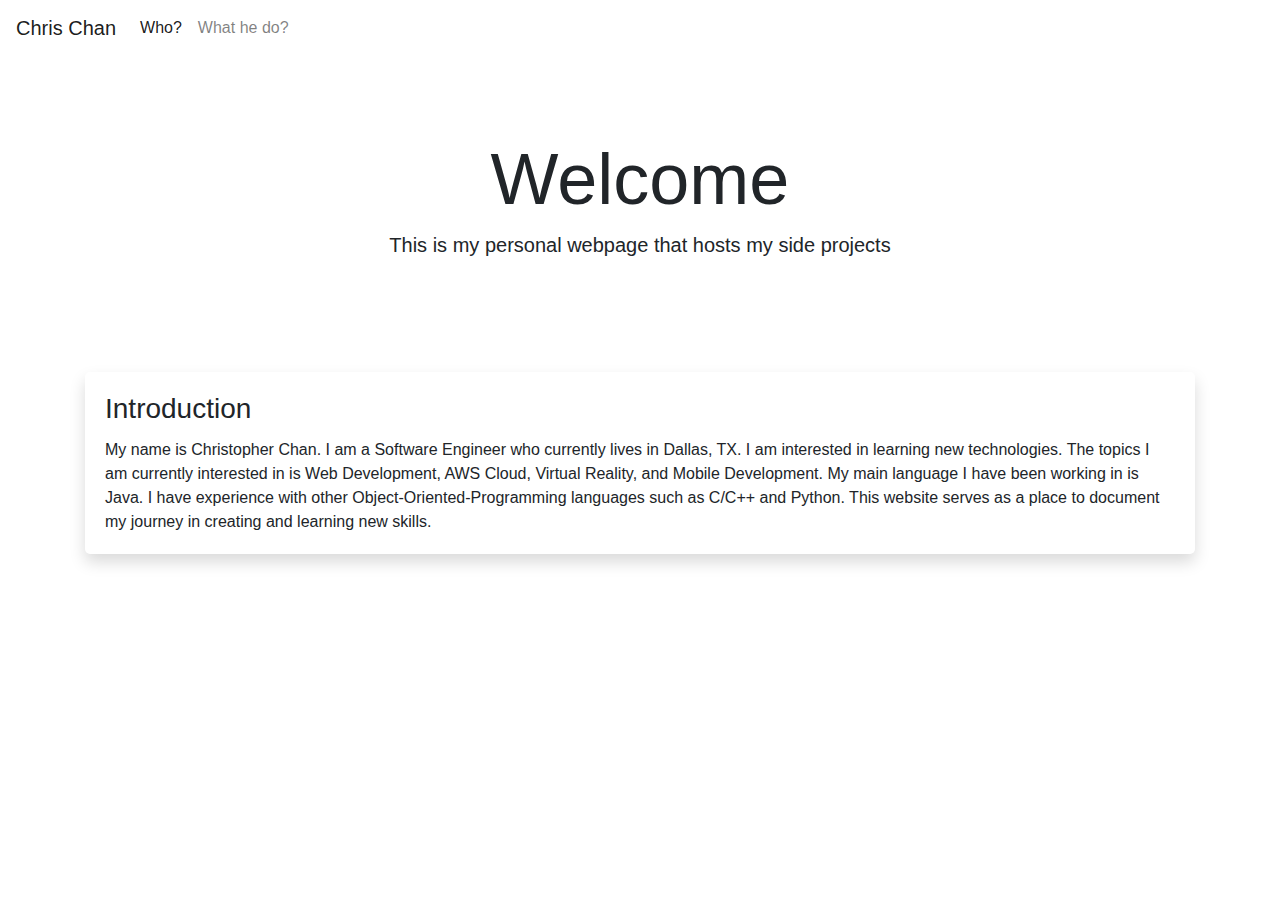
<file: index.html>
<!doctype html>
<meta name="viewport" content="width=device-width, initial-scale=1.0, shrink-to-fit=no">
<html>
    <head>
        <!--This is needed for bootstrap styling-->
        <link rel="stylesheet" href="https://stackpath.bootstrapcdn.com/bootstrap/4.3.1/css/bootstrap.min.css" integrity="sha384-ggOyR0iXCbMQv3Xipma34MD+dH/1fQ784/j6cY/iJTQUOhcWr7x9JvoRxT2MZw1T" crossorigin="anonymous">
        <link rel="stylesheet" type="text/css" href="resources/css/animate.css">
        <link rel="stylesheet" type="text/css" href="resources/css/style.css">
    </head>
    <body>
        <div>
            <nav class="navbar navbar-expand-md navbar-light sticky-top animated fadeIn">
                <!--This is the logo for the website in the top left-->
                <a class="navbar-brand animated fadeIn" href="">Chris Chan</a>

                <!--Collapsible Button that will collapse the navbar-->
                <button class="navbar-toggler hidden-lg-up animated fadeIn" type="button" data-toggle="collapse" data-target="#collapsibleNavId" aria-controls="collapsibleNavId"
                    aria-expanded="false" aria-label="Toggle navigation"><span class="navbar-toggler-icon"></span>
                </button>
                <div class="collapse navbar-collapse animated fadeIn" id="collapsibleNavId">
                    <ul class="navbar-nav mr-auto mt-2 mt-md-0 nav justify-content-end">
                        <li class="nav-item active">
                            <a class="nav-link" href="#" data-toggle="collapse" data-target=".navbar-collapse.show">Who? <span class="sr-only">(current)</span></a>
                        </li>
                        <li class="nav-item">
                            <a class="nav-link" href="projects.html">What he do?</a>
                        </li>
                    </ul>
                </div>
            </nav>
        </div>
        
        <div class="jumbotron text-center animated fadeIn">
            <h1 class="display-3">Welcome</h1>
            <p class="lead">This is my personal webpage that hosts my side projects</p>
        </div>

        <div class="container animated fadeIn" >
            <div class="card shadow">
                <div class="card-body">
                    <h3 class="card-title">Introduction</h4>
                    <p class="card-text">My name is Christopher Chan.
                                        I am a Software Engineer who currently lives in Dallas, TX. I am interested in learning new technologies. 
                                        The topics I am currently interested in is Web Development, AWS Cloud, Virtual Reality, and Mobile Development.
                                        My main language I have been working in is Java. I have experience with other Object-Oriented-Programming languages
                                        such as C/C++ and Python. This website serves as a place to document my journey in creating and learning new skills.
                                        </p>
                </div>
            </div>
        </div>

        <!--Scripts are placed in order for Bootstrap-->  
        <script src="https://code.jquery.com/jquery-3.3.1.slim.min.js" integrity="sha384-q8i/X+965DzO0rT7abK41JStQIAqVgRVzpbzo5smXKp4YfRvH+8abtTE1Pi6jizo" crossorigin="anonymous"></script>
        <script src="https://cdnjs.cloudflare.com/ajax/libs/popper.js/1.14.7/umd/popper.min.js" integrity="sha384-UO2eT0CpHqdSJQ6hJty5KVphtPhzWj9WO1clHTMGa3JDZwrnQq4sF86dIHNDz0W1" crossorigin="anonymous"></script>
        <script src="https://stackpath.bootstrapcdn.com/bootstrap/4.3.1/js/bootstrap.min.js" integrity="sha384-JjSmVgyd0p3pXB1rRibZUAYoIIy6OrQ6VrjIEaFf/nJGzIxFDsf4x0xIM+B07jRM" crossorigin="anonymous"></script>
    </body>
</html>
</file>
<file: resources/css/style.css>
div.card {
    background-color: white;
    border: 1px;
    border-radius: 5px;
}

div nav{
    background-color: white; 
}

div nav button.navbar-toggler.hidden-lg-up{
    border: 0px;
}

.dropdown-menu.show{
    border:0px;
}

.jumbotron{
    background-color: white;
    padding-top: 5em;
}

.modal-description, .modal-tools-description{
    padding-bottom: 20px;
}

body{
    padding-bottom: 20px;
}
</file>
